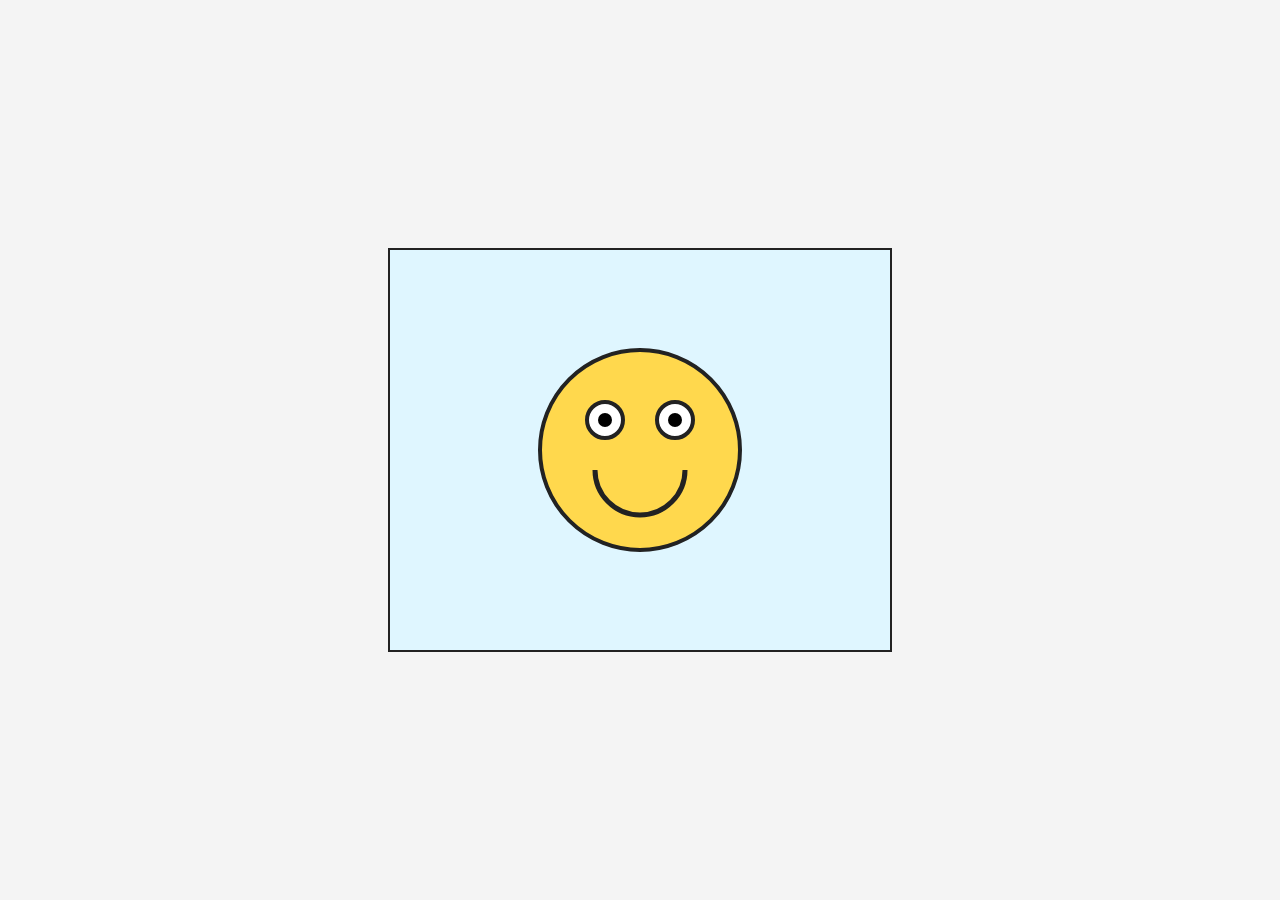
<file: canvas-faces/index.html>
<head>
  <meta charset="UTF-8" />
  <meta name="viewport" content="width=device-width, initial-scale=1.0" />
  <title>Canvas Face - Beginner</title>
  <link rel="stylesheet" href="style.css" />
</head>
<body>
  <!-- This is the drawing area -->
  <canvas id="canvas"></canvas>

  <!-- Load our JavaScript after the canvas exists in the page -->
  <script src="app.js"></script>
</body>
</html>
</file>
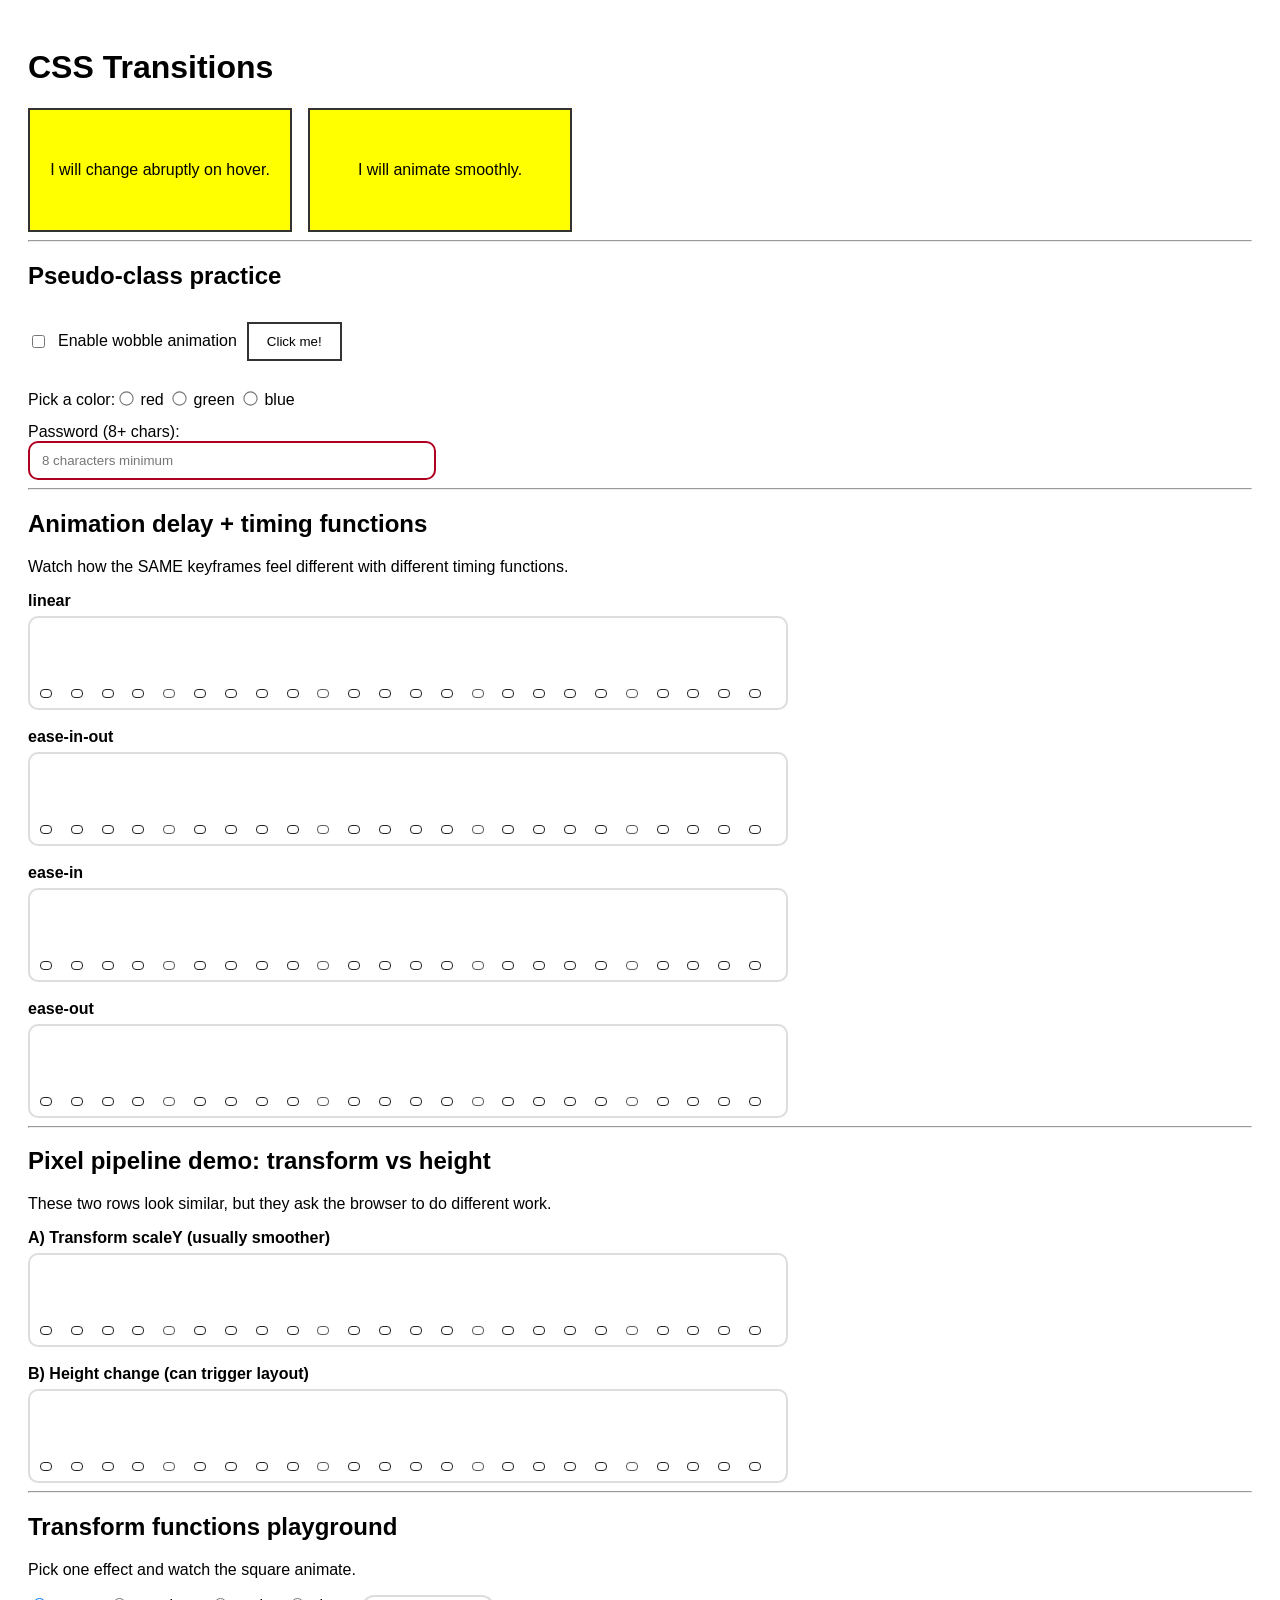
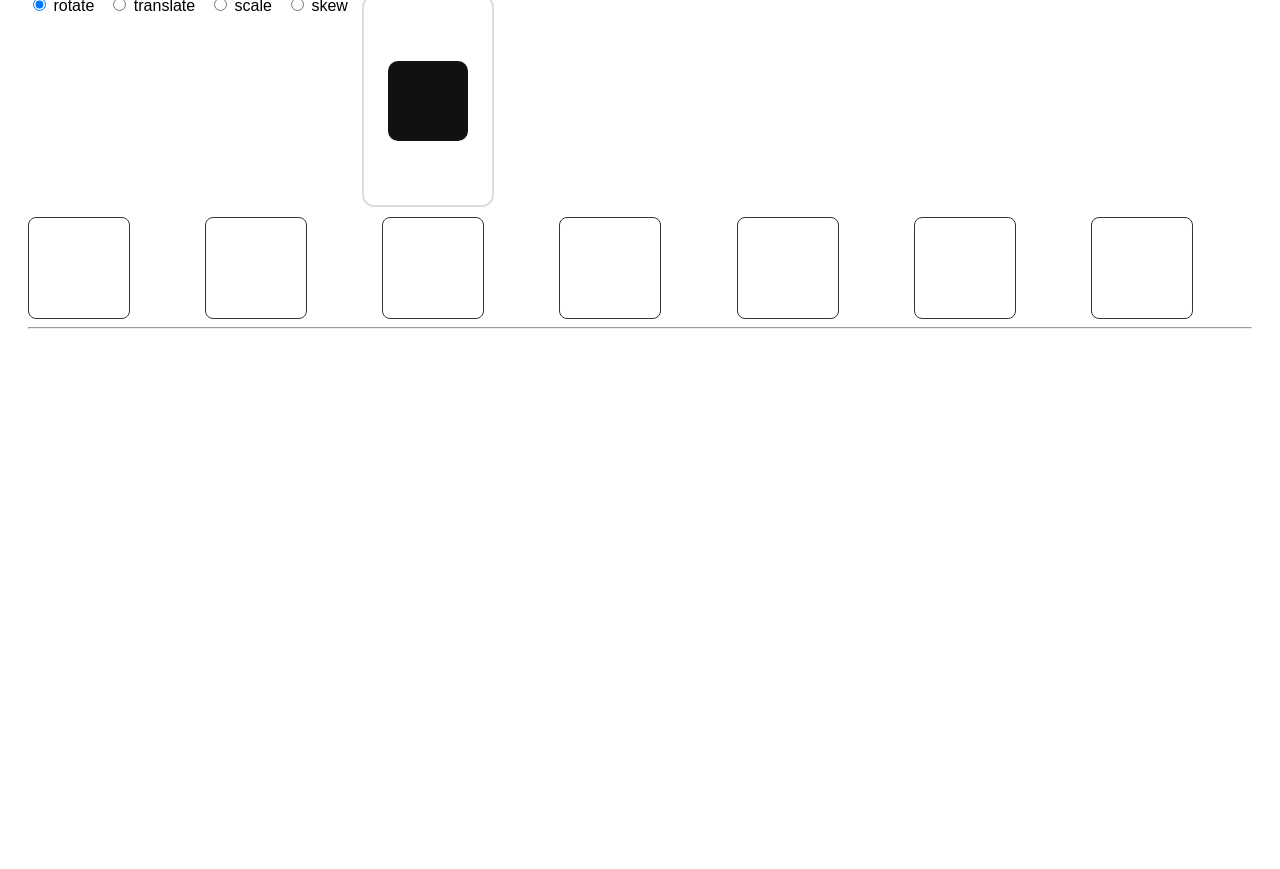
<file: css-transitions/index.html>
<!DOCTYPE html>
<html lang="en">
<head>
    <meta charset="UTF-8">
    <meta name="viewport" content="width=device-width, initial-scale=1.0">
    <title>Css Animations</title>
    <link rel="stylesheet" href="style.css">
</head>
<body>
   <h1>CSS Transitions</h1>  
<div class="demoRow">    
<div class="box abrupt">I will change abruptly on hover.</div>    
<div class="box smooth">I will animate smoothly.</div>  
</div>

<!-- Pseduo class-->
<hr />
<h2>Pseudo-class practice</h2>
<div class="wobbleControl">
  <input type="checkbox" id="wobbleToggle" />
  <label for="wobbleToggle">Enable wobble animation</label>
  <button class="btn wobbleBtn">Click me!</button>
</div>



<div class="form">  
    <label>Pick a color:<label><input type="radio" name="c" /> red</label>    
    <label><input type="radio" name="c" /> green</label>    
    <label><input type="radio" name="c" /> blue</label>  
    </label>  
    <label>Password (8+ chars):    
        <input class="pw" type="password" minlength="8" required 
        placeholder="8 characters minimum" />  
    </label>
</div>


<hr />

<h2>Animation delay + timing functions</h2>
<p>Watch how the SAME keyframes feel different with different timing functions.</p>

<div class="tracks">
  <div class="track">
    <div class="trackTitle">linear</div>
    <div class="bars timing-linear" data-count="24"></div>
  </div>

  <div class="track">
    <div class="trackTitle">ease-in-out</div>
    <div class="bars timing-ease-in-out" data-count="24"></div>
  </div>

  <div class="track">
    <div class="trackTitle">ease-in</div>
    <div class="bars timing-ease-in" data-count="24"></div>
  </div>

  <div class="track">
    <div class="trackTitle">ease-out</div>
    <div class="bars timing-ease-out" data-count="24"></div>
  </div>
</div>


<hr />

<h2>Pixel pipeline demo: transform vs height</h2>
<p>These two rows look similar, but they ask the browser to do different work.</p>

<div class="tracks">
  <div class="track">
    <div class="trackTitle">A) Transform scaleY (usually smoother)</div>
    <div class="bars demo-transform" data-count="24"></div>
  </div>

  <div class="track">
    <div class="trackTitle">B) Height change (can trigger layout)</div>
    <div class="bars demo-height" data-count="24"></div>
  </div>
</div>


<hr />

<h2>Transform functions playground</h2>
<p>Pick one effect and watch the square animate.</p>

<div class="transformLab">
  <div class="choices">
    <label><input type="radio" name="fx" id="fxRotate" checked> rotate</label>
    <label><input type="radio" name="fx" id="fxTranslate"> translate</label>
    <label><input type="radio" name="fx" id="fxScale"> scale</label>
    <label><input type="radio" name="fx" id="fxSkew"> skew</label>

 <div class="stage">
    <div class="shape" aria-label="animated square"></div>
</div>   
</div>
  </div>

<!-- html canvas element-->
    <div id="demo-1">
        <canvas id="myCanvas" width="100" height="100"></canvas>
        <canvas id="myCanvas2" width="100" height="100"></canvas>
        <canvas id="myCanvas3" width="100" height="100"></canvas>
        <canvas id="myCanvas4" width="100" height="100"></canvas>
        <canvas id="myCanvas5" width="100" height="100"></canvas>
        <canvas id="myCanvas6" width="100" height="100"></canvas>
        <canvas id="myCanvas7" width="100" height="100"></canvas>
    </div>

 <hr />
 
<div id="demo-2">
  <canvas width="600" height="500"></canvas>
</div>



<script src="app.js"></script>
</body>
</html>
</file>
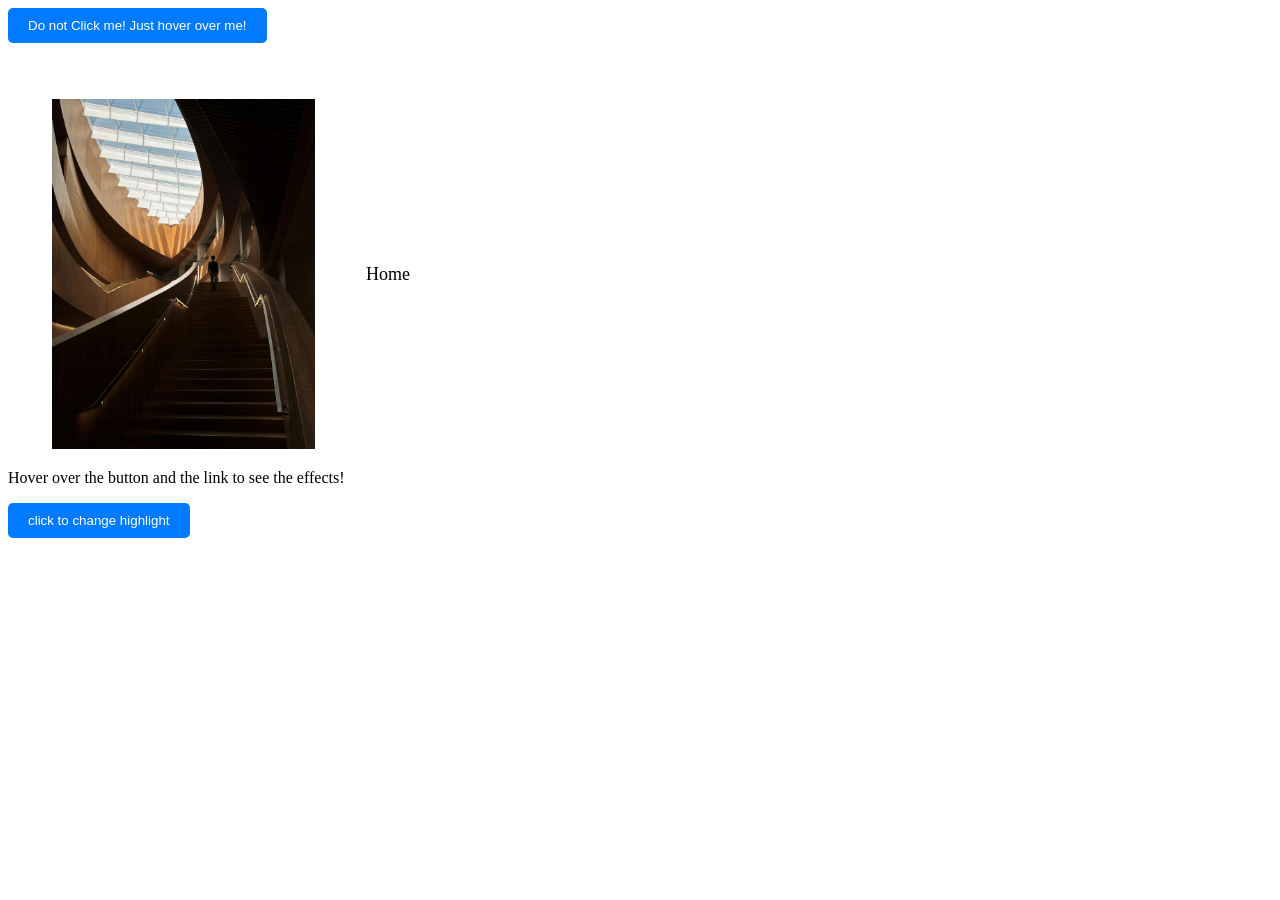
<file: js-basics/index.html>
<!DOCTYPE html>
<html lang="en">
<head>
    <meta charset="UTF-8">
    <meta name="viewport" content="width=device-width, initial-scale=1.0">
    <title>Document</title>
    <link rel="stylesheet" href="style.css">
</head>
<body>

    <button class="btn">Do not Click me! Just hover over me!</button>

    <br><br><br>
    
    <a class="navLink" href="#">
        <span class="icon" aria-hidden="true">   </span>
        <span class="text">Home</span>
    </a>

    <p id="note" class="dim">Hover over the button and the link to see the effects!</p>
    <button id="showNote" class="btn">click to change highlight</button>
  
    <script src="app.js"></script>
</body>
</html>
</file>
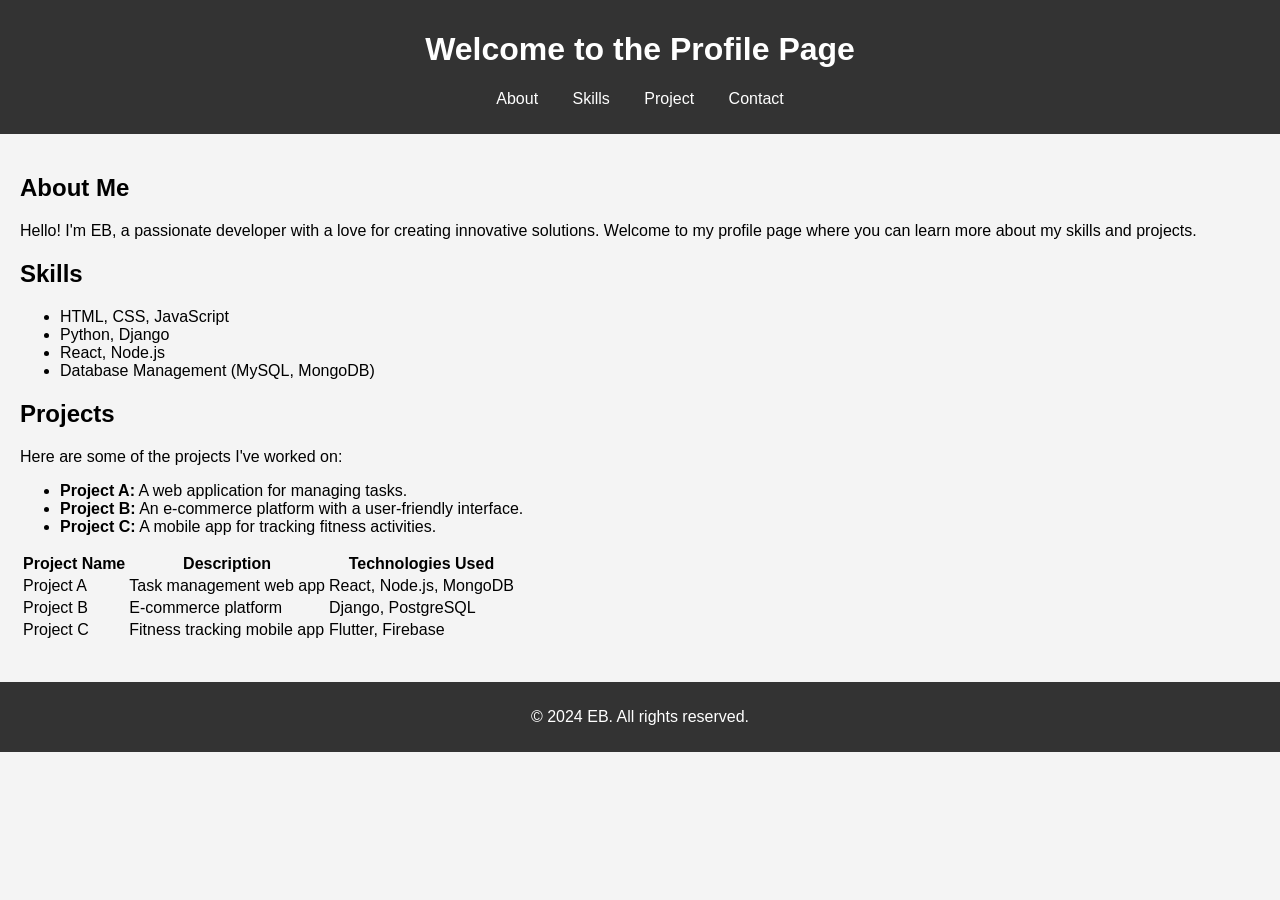
<file: profile/index.html>
<!DOCTYPE html>
<html lang="en">
<head>
    <meta charset="UTF-8">
    <meta name="viewport" content="width=device-width, initial-scale=1.0">
    <title>Profile - EB</title>
    <style>
        body {
            font-family: Arial, sans-serif;
            margin: 0;
            padding: 0;
            background-color: #f4f4f4;
        }
        header, footer {
            background-color: #333;
            color: white;
            text-align: center;
            padding: 10px 0;
        }
        nav ul {
            list-style: none;
            padding: 0;
        }
        nav ul li {
            display: inline;
            margin: 0 15px;
        }
        nav ul li a {
            color: white;
            text-decoration: none;
        }
        main {
            padding: 20px;
        }
        section {
            margin-bottom: 20px;
        }
    </style>

</head>
<body>
    <header>
        <h1>Welcome to the Profile Page</h1>
        <nav>
            <ul>
                <li><a href="#about">About</a></li>
                <li><a href="#skills">Skills</a></li>
                <li><a href="/settings">Project</a></li>
                <li><a href="/contact">Contact</a></li>
            </ul>
        </nav>
    </header>
    <main>
        <section id="about">
            <h2>About Me</h2>
            <p>Hello! I'm EB, a passionate developer with a love for creating innovative solutions. Welcome to my profile page where you can learn more about my skills and projects.</p>

        </section>
        <section id="skills">
            <h2>Skills</h2>
            <ul>
                <li>HTML, CSS, JavaScript</li>
                <li>Python, Django</li>
                <li>React, Node.js</li>
                <li>Database Management (MySQL, MongoDB)</li>
            </ul>
        </section>
        <section id="projects">
            <h2>Projects</h2>
            <p>Here are some of the projects I've worked on:</p>
            <ul>
                <li><strong>Project A:</strong> A web application for managing tasks.</li>
                <li><strong>Project B:</strong> An e-commerce platform with a user-friendly interface.</li>
                <li><strong>Project C:</strong> A mobile app for tracking fitness activities.</li>
            </ul>
            <table>
                <tr>
                    <th>Project Name</th>
                    <th>Description</th>
                    <th>Technologies Used</th>
                </tr>
                <tr>
                    <td>Project A</td>
                    <td>Task management web app</td>
                    <td>React, Node.js, MongoDB</td>
                </tr>
                <tr>
                    <td>Project B</td>
                    <td>E-commerce platform</td>
                    <td>Django, PostgreSQL</td>
                </tr>
                <tr>
                    <td>Project C</td>
                    <td>Fitness tracking mobile app</td>
                    <td>Flutter, Firebase</td>
                </tr>
            </table>
        </section>

    </main>
    <footer>
        <p>&copy; 2024 EB. All rights reserved.</p>
    </footer>
</body>
</html>
</file>
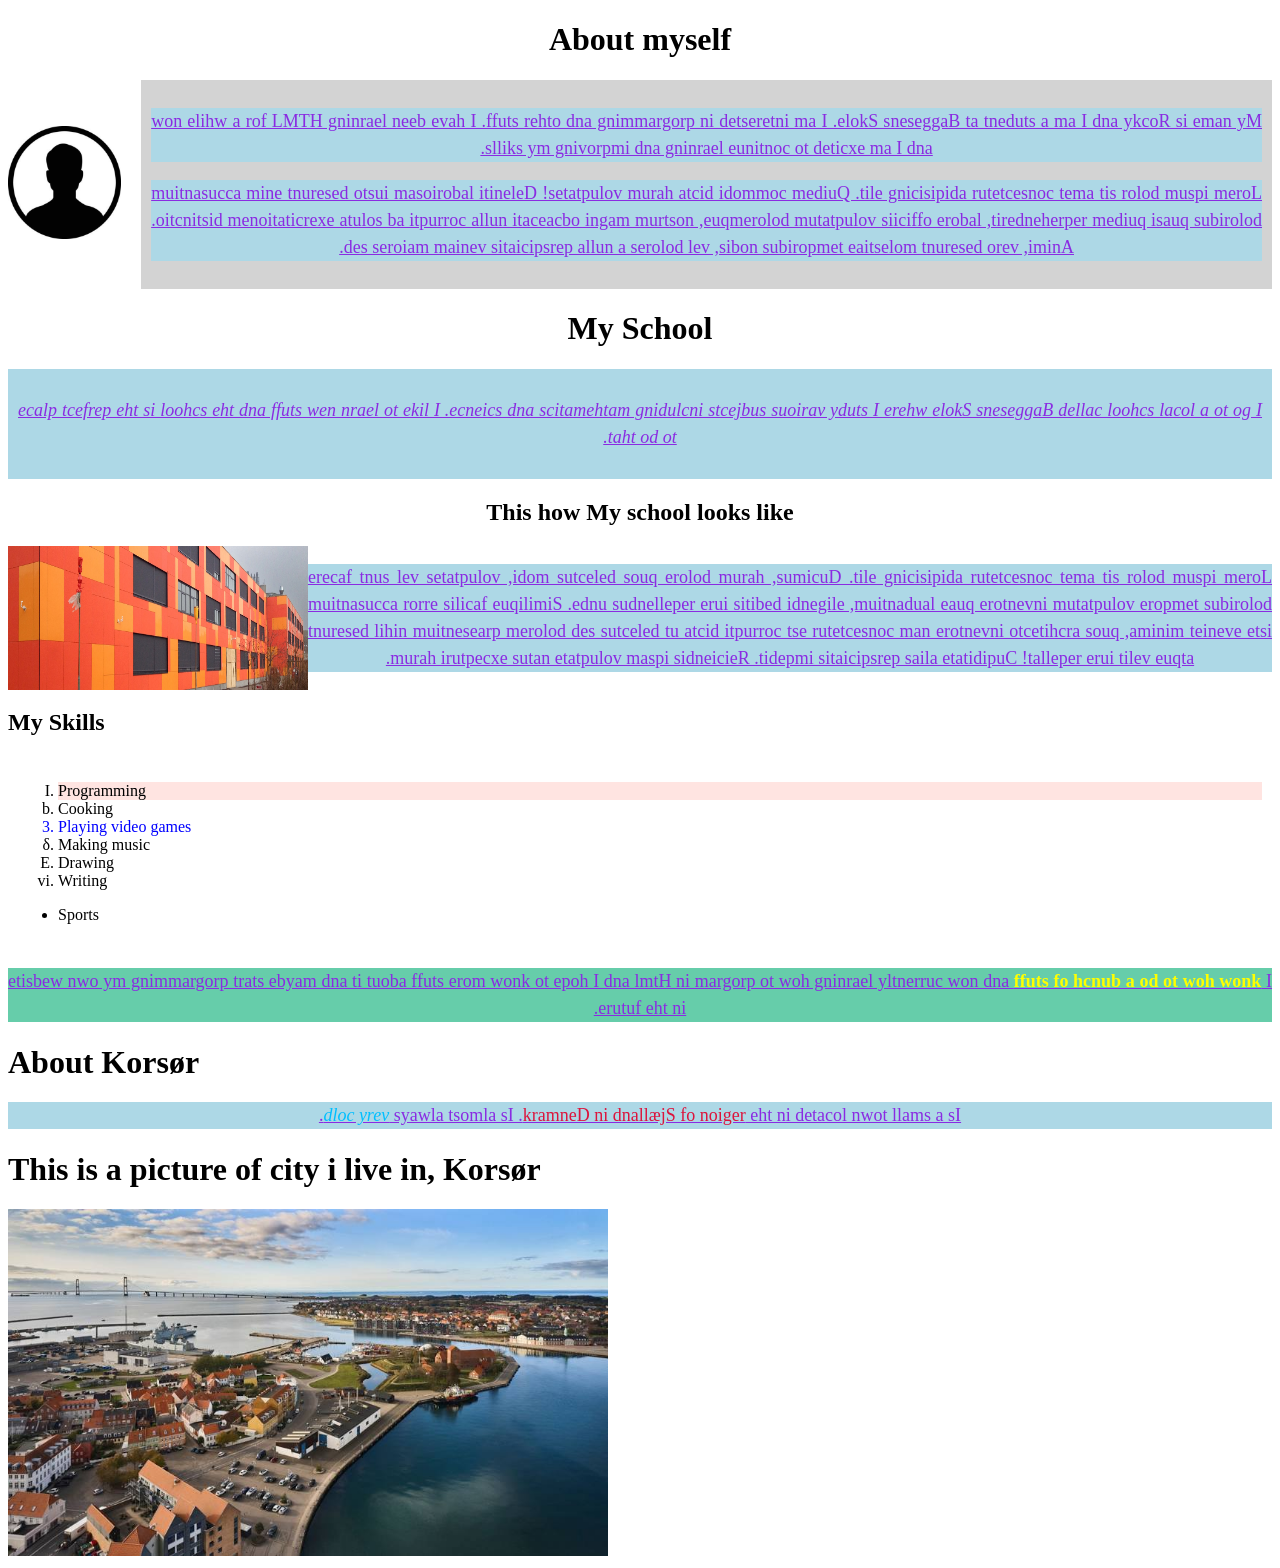
<file: Rocky/index.html>
<!DOCTYPE html>
<html lang="en">
<head>
    <meta charset="UTF-8">
    <meta name="viewport" content="width=device-width, initial-scale=1.0">
    <title>Rocky Stuff</title>
    <link rel="stylesheet" href="style.css">
</head>
<body>
    <h1 style="text-align: center;">About myself</h1>
    <section style="display: flex; flex-direction: row; align-items: center; gap: 20px;">
        <div>
            <img src="profile.jpg" alt="Rocky" style="width: 100%; max-width: 300px; height: auto;">  
        </div>
    
    <div style="background-color: lightgray; padding: 10px; vertical-align: text-top; ">
        <p style="font-size: 18px; line-height: 1.5;">My name is Rocky and I am a student at Baggesens Skole. I am interested in
        programming and other stuff. I have been learning HTML for a while now and I am excited to 
        continue learning and improving my skills.</p>
        <p> Lorem ipsum dolor sit amet consectetur adipisicing elit. 
            Quidem commodi dicta harum voluptates! Deleniti laboriosam iusto deserunt enim accusantium doloribus quasi 
            quidem reprehenderit, labore officiis voluptatum doloremque, nostrum magni obcaecati nulla corrupti ab soluta exercitationem distinctio. 
            Animi, vero deserunt molestiae temporibus nobis, vel dolores a nulla perspiciatis veniam maiores sed.
        </p>
        </div>
    </section>


    <h1 style="text-align: center;">My School</h1>
    <section>
    <div style="background-color: lightblue; padding: 10px;">
    <p style="font-style: italic;">I go to a local school called Baggesens Skole
         where I study various subjects including mathematics
          and science. I like to learn new stuff and the school is the perfect place to do that.
          </div>

          <h1 style="text-align: center;">This how My school looks like</h1>
<div style="display: flex; justify-content: center;">
    <img 
src="baggesensskolen-slider.jpg" alt="Baggesens Skole" style="width: 100%; max-width: 300px; height: auto ;">
<div >
<p>Lorem ipsum dolor sit amet consectetur adipisicing elit. 
    Ducimus, harum dolore quos delectus modi, voluptates vel sunt facere doloribus tempore voluptatum inventore 
    quae laudantium, eligendi debitis iure repellendus unde. Similique facilis error accusantium iste eveniet 
    minima, quos architecto inventore nam consectetur est corrupti dicta ut delectus sed dolorem praesentium nihil 
    deserunt atque velit iure repellat! Cupiditate alias perspiciatis impedit. Reiciendis ipsam voluptate natus 
    excepturi harum.</p>    
    </div>    
</div>
<h2>My Skills</h2>
<div style="padding: 10px;">
<ol>
    <li style=" background-color: mistyrose; list-style-type: upper-roman;">Programming</li>
    <li style="list-style-type: lower-alpha;">Cooking</li>
    <li  style="color: blue; list-style-type: decimal;">Playing video games</li>
    <li style="list-style-type: lower-greek;">Making music</li>
    <li style="list-style-type: upper-latin;">Drawing</li>
    <li style="list-style-type: lower-roman;">Writing</li></ol>
    <ul><li>Sports</li></ul>

</div>
<p style="background-color: mediumaquamarine;">I <span style="font-weight: bold; color: yellow;">know how 
    to do a bunch of stuff</span> and now currently learning how to program in Html and I hope to know more 
    stuff about it and maybe start programming my own website in the future.</p>
</section>


    <h1>About Korsør</h1>
    <p> Is a small town located in the <span style="color: crimson;">region of Sjælland in Denmark</span>.
    Is almost always <span style=" font-style: italic; color: deepskyblue;">very cold</span>.</p>
    <h1> This is a picture of city i live in, Korsør</h1>
    <img src="korsør.jpg" alt="Korsør" style="width: 100%; max-width: 600px; height: auto;">
</body>
</file>
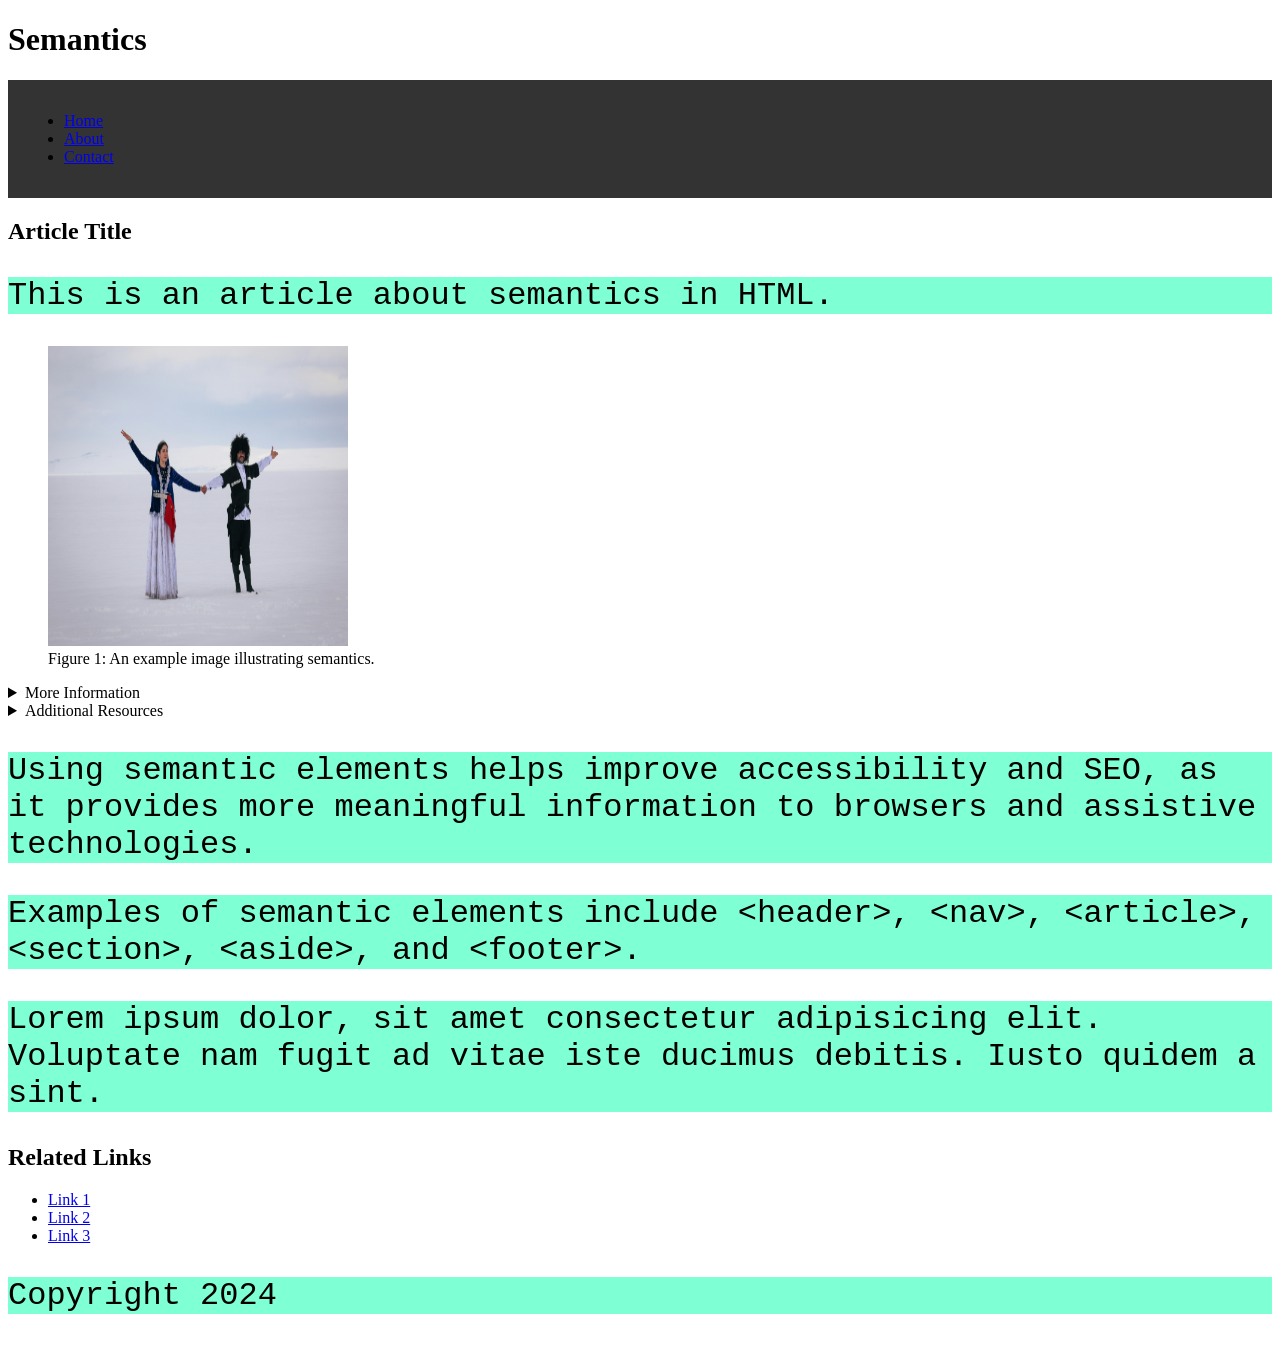
<file: semantics/index.html>
<!DOCTYPE html>
<html lang="en">
<head>
    <meta charset="UTF-8">
    <meta name="viewport" content="width=device-width, initial-scale=1.0">
    <title>Document</title>
    <link rel="stylesheet" href="style.css">
</head>
<body>
    <header>
        <h1>Semantics</h1>
        <nav>
            <ul>
                <li><a href="#">Home</a></li>
                <li><a href="#">About</a></li>
                <li><a href="#">Contact</a></li>
            </ul>
        </nav>
    </header>
    <main>
        <article>
            <h2>Article Title</h2>
            <p>This is an article about semantics in HTML.</p>
            <figure>
                <img src="image.jpg" alt="An example image" width="300" height="300">
                <figcaption>Figure 1: An example image illustrating semantics.</figcaption>
            </figure>

            <details>
                <summary>More Information</summary>
                <p>Semantics in HTML refers to the meaning of the elements and how they are used to structure content.</p>
            </details>
            <details>
                <summary>Additional Resources</summary>
                <ul>
                    <li><a href="#">Resource 1</a></li>
                    <li><a href="#">Resource 2</a></li>
                    <li><a href="#">Resource 3</a></li>
                </ul>
            </details>
            <p>Using semantic elements helps improve accessibility and SEO, 
                as it provides more meaningful information to browsers and assistive technologies.</p>
            <p>Examples of semantic elements include &lt;header&gt;, &lt;nav&gt;, &lt;article&gt;, &lt;section&gt;, &lt;aside&gt;, and &lt;footer&gt;.</p>
            <p>Lorem ipsum dolor, sit amet consectetur adipisicing elit. Voluptate nam fugit ad vitae iste ducimus debitis. Iusto quidem a sint. </p>
        </article>

        <aside>
            <h2>Related Links</h2>
            <ul>
                <li><a href="#">Link 1</a></li>
                <li><a href="#">Link 2</a></li>
                <li><a href="#">Link 3</a></li>
            </ul>
        </aside>

    </main>
    <footer>
        <p>Copyright 2024</p>
    


</body>
</html>
</file>
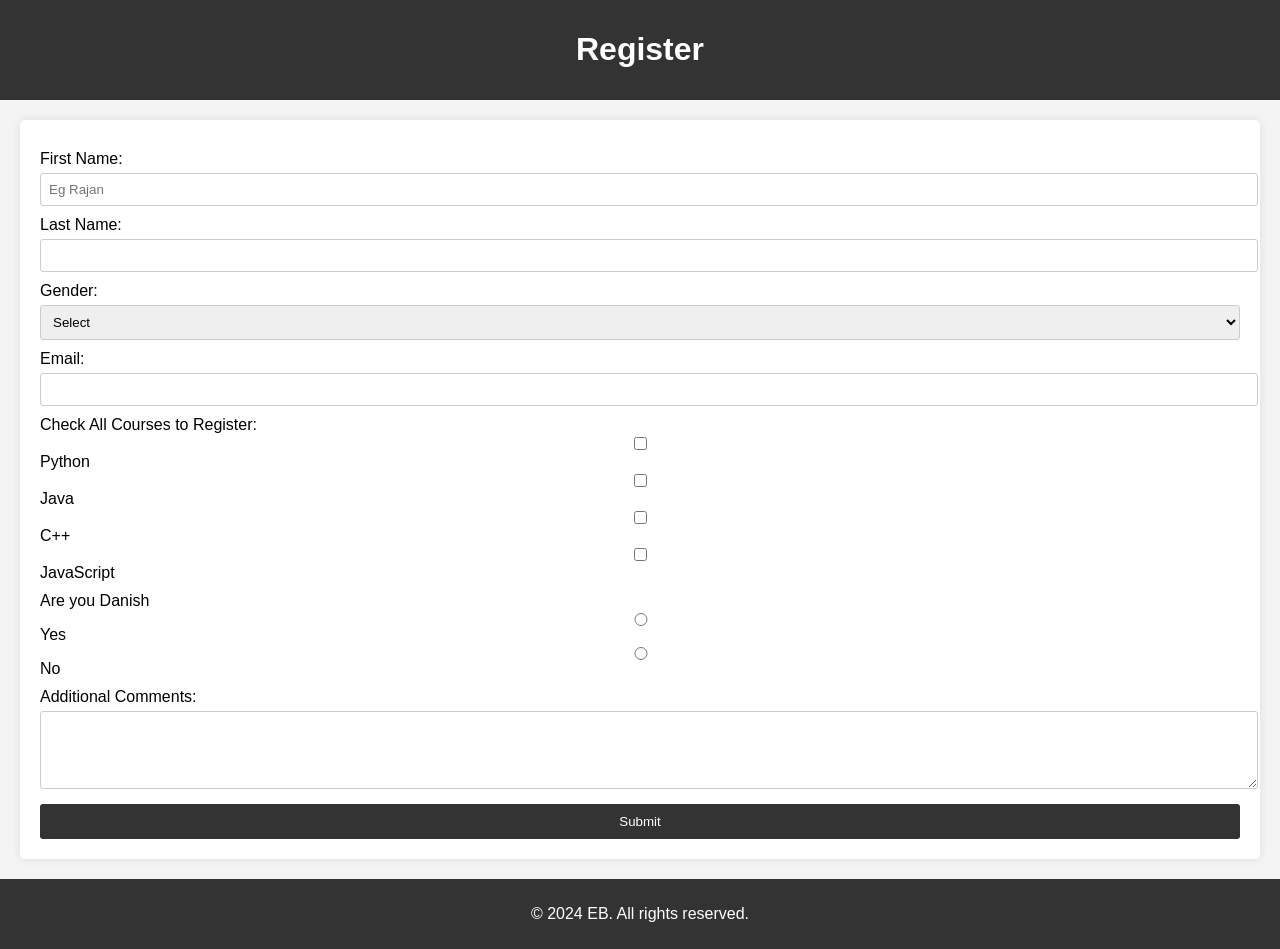
<file: profile/register.html>
<!DOCTYPE html>
<html lang="en">
<head>
    <meta charset="UTF-8">
    <meta name="viewport" content="width=device-width, initial-scale=1.0">
    <title>Document</title>
    <style>
        body {
            font-family: Arial, sans-serif;
            margin: 0;
            padding: 0;
            background-color: #f4f4f4;
        }
        header, footer {
            background-color: #333;
            color: white;
            text-align: center;
            padding: 10px 0;
        }
        main {
            padding: 20px;
        }
        form {
            background-color: white;
            padding: 20px;
            border-radius: 5px;
            box-shadow: 0 0 10px rgba(0, 0, 0, 0.1);
        }
        label {
            margin-top: 10px;
        }
        input[type="text"], input[type="email"], select, textarea {
            width: 100%;
            padding: 8px;
            margin-top: 5px;
            border-radius: 3px;
            border: 1px solid #ccc;
        }
        button {
            margin-top: 15px;
            padding: 10px 15px;
            background-color: #333;
            color: white;
            border: none;
            border-radius: 3px;
            cursor: pointer;
        }
        </style>
</head>
<body>
    <header>
        <h1>Register</h1>
    </header>
    <main>
        <form action="submitted.html" method="post" style="display: grid;">
            <label for="">First Name:</label>
            <input type="text" name="firstName" value="" placeholder="Eg Rajan" required>

            <label for="">Last Name:</label>
            <input type="text" name="lastName" required>

            <label for="">Gender:</label>
            <select name="gender" required>
                <option value="">Select</option>    
                <option value="male">Male</option>
                <option value="female">Female</option>
                <option value="other">Other</option>
            </select>

            <label for="">Email:</label>
            <input type="email" name="email" required>

            <label for="">Check All Courses to Register:</label>
            <input type="checkbox" name="course" value="python">Python
            <input type="checkbox" name="course" value="java">Java  
            <input type="checkbox" name="course" value="c++">C++
            <input type="checkbox" name="course" value="javascript">JavaScript

            <label for="">Are you Danish</label>
            <input type="radio" name="danish" value="yes">Yes
            <input type="radio" name="danish" value="no">No

            <label for="">Additional Comments:</label>
            <textarea name="comments" rows="4" cols="50" placeholder="Enter any additional information here...">

            </textarea>

            <button type="submit">Submit</button>


          

        </form>

    </main>
    <footer>
        <p>&copy; 2024 EB. All rights reserved.</p>
    </footer>
</body>
</html>
</file>
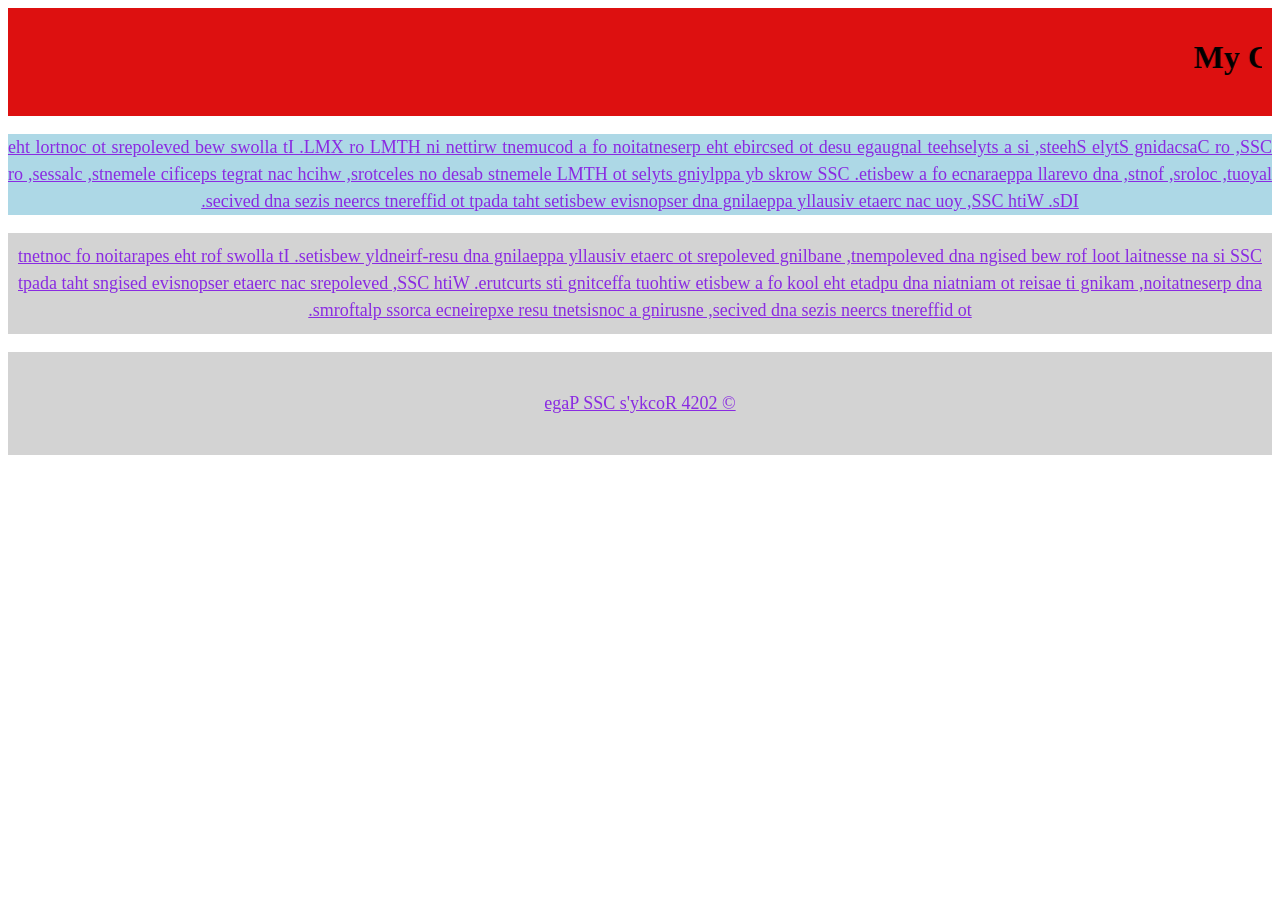
<file: Rocky/mycss.html>
<!DOCTYPE html>
<html lang="en">
<head>
    <meta charset="UTF-8">
    <meta name="viewport" content="width=device-width, initial-scale=1.0">
    <title>Document</title>
   <link rel="stylesheet" href="style.css">
</head>
<body>
    <header>
        <h1 style="text-align: left;"><marquee behavior="scroll" direction="left">My CSS</marquee></h1>
    </header>
    <section>
        <p>CSS, or Cascading Style Sheets, is a stylesheet language used to describe the presentation of a document written in HTML or XML. It allows web developers to control the layout, colors, fonts, and overall appearance of a website. CSS works by applying styles to HTML elements based on selectors, which can target specific elements, classes, or IDs. With CSS, you can create 
            visually appealing and responsive websites that adapt to different screen sizes and devices.</p> 
            <p class="Rocky">CSS is an essential tool for web design and development, enabling developers to create visually appealing and user-friendly websites. It allows for the separation of content and presentation, making it easier to maintain and update the look of a website without affecting its structure. With CSS, developers can create responsive designs that adapt to different screen sizes and devices, ensuring a consistent user experience across platforms.</p>
    </section>
<footer class="Rocky">
    <p style="text-align: center;">&copy; 2024 Rocky's CSS Page</p>
</footer>
</body>
</html>
</file>
<file: canvas-faces/style.css>
/* Remove default browser spacing */
html, body {
  margin: 0;
  width: 100%;
  height: 100%;
}

/* Center the canvas area visually */
body {
  display: grid;
  place-items: center;
  background: #f4f4f4;
}

/* Give the canvas a visible background */
canvas {
  display: block;
  background: white;
  border: 2px solid #222;
}
</file>
<file: css-transitions/style.css>
body { font-family: Arial, sans-serif; padding: 20px; }
.demoRow { display: flex; gap: 16px; flex-wrap: wrap; }
.box {  width: 260px;  min-height: 120px;  display: grid;  place-items: center;  
    border: 2px solid #333;  background: yellow;}

/* Both boxes change colour on hover */
.box:hover { background: orange; }

/* Only this box animates smoothly */
.smooth { transition: background-color 800ms; }


.btn {  margin: 12px 0;  padding: 10px 18px;  border: 2px solid #333;  
    background: white;  cursor: pointer;  transition: transform 200ms;
}

/* :active = pressed state */
.btn:active {  transform: scale(1.15);}

.form {  margin-top: 16px;  display: grid;  gap: 14px;  max-width: 380px;}
.form input[type="radio"] {  transform: scale(1.1);}
.pw {  
    
    width: 100%;  
    padding: 10px 12px;  
    border: 2px solid #999;  
    border-radius: 10px;  outline: none;  
    transition: border-color 250ms, transform 250ms;
}
/* :focus = ready for typing */
.pw:focus {  border-color: #333;  transform: scale(1.02);}
/* validity feedback (widely supported) */
.pw:invalid {  border-color: #b00020;}
.pw:valid {  border-color: #0a7a2f;}
/* Optional (newer): user-initiated validity states */
/*
.pw:user-invalid { border-color: #b00020; }
.pw:user-valid { border-color: #0a7a2f; }
*/


.wobbleControl {
  display: flex;
  gap: 10px;
  align-items: center;
  margin: 10px 0;
}

@keyframes wobble {
  0% { transform: rotate(-10deg); }
  100% { transform: rotate(10deg); }
}

/* Only wobble when the checkbox is checked 
~ is the general sibling combinator, selecting .btn.wobbleBtn that comes after #wobbleToggle
*/
#wobbleToggle:checked ~ .btn.wobbleBtn {
  animation: wobble 300ms alternate infinite ease-in-out;
}

.box {
  animation-name: wobble; /* wobble: the name of the keyframes animation */
  animation-duration: 600ms; /* 600ms: one full wobble cycle */
  animation-iteration-count: infinite; /* infinite: keeps repeating */
  animation-direction: alternate; /* alternate: back and forth */

  /* NEW */
  animation-delay: 200ms; /* animation starts after 200ms */
  animation-timing-function: ease-in-out; /* smooth acceleration and deceleration */
}

.tracks {
  display: grid;
  gap: 18px;
  margin-top: 14px;
  max-width: 760px;
}

.trackTitle {
  font-weight: 700;
  margin-bottom: 6px;
}

.bars {
  display: grid;
  grid-auto-flow: column;
  gap: 4px;
  align-items: end;
  height: 70px;
  padding: 10px;
  border: 2px solid #ddd;
  border-radius: 10px;
}

.bar {
   width: 10px;
  height: 10%;
  border-radius: 4px;
  border: 1px solid #222;


  /* The animation itself */
  animation-name: shrink;
  animation-duration: 700ms;
  animation-iteration-count: infinite;
  animation-direction: alternate;
}

/* Keyframes: animate “scaleY” (height feel) */
@keyframes shrink {
  100% { transform: scaleY(4); }
}

/* Different timing functions per row */
.timing-linear .bar { animation-timing-function: linear; }
.timing-ease-in-out .bar { animation-timing-function: ease-in-out; }
.timing-ease-in .bar { animation-timing-function: ease-in; }
.timing-ease-out .bar { animation-timing-function: ease-out; }


/* Base bar style stays the same */
.bar {
  width: 10px;
  height: 10%;
  border-radius: 4px;
  border: 1px solid #222;
}

/* A) Transform-based animation (composite-friendly) */
.demo-transform .bar {
  transform-origin: bottom;
  animation: growTransform 700ms ease-in-out infinite alternate;
}

@keyframes growTransform {
  100% { transform: scaleY(4); }
}

/* B) Height-based animation (more likely to trigger layout work) */
.demo-height .bar {
  animation: growHeight 700ms ease-in-out infinite alternate;
}

@keyframes growHeight {
  100% { height: 70%; }
}


.transformLab {
  margin-top: 10px;
  max-width: 700px;
}

.choices {
  display: flex;
  flex-wrap: wrap;
  gap: 14px;
  margin: 10px 0;
}

.stage {
  border: 2px solid #ddd;
  border-radius: 12px;
  padding: 24px;
  min-height: 160px;
  display: grid;
  place-items: center;
}

.shape {
  width: 80px;
  height: 80px;
  background: #111;
  border-radius: 10px;
  transform-origin: center;
}

/* 1) Rotate (modern property as in slide) */
@keyframes myRotate {
  0% { rotate: -0.3turn; }
  100% { rotate: 0.3turn; }
}

/* 2) Translate (modern property as in slide) */
@keyframes myTranslate {
  0% { translate: -30% 0; }
  100% { translate: 30% 0; }
}

/* 3) Scale (modern property as in slide) */
@keyframes myScale {
  0% { scale: 0.75 1.5; }
  100% { scale: 1.5 0.75; }
}

/* 4) Skew (classic transform function as in slide) */
@keyframes mySkew {
  0% { transform: skew(-10deg, -15deg); }
  100% { transform: skew(10deg, 15deg); }
}

/* Apply the chosen animation using :checked */
#fxRotate:checked ~ .stage .shape {
  animation: myRotate 900ms ease-in-out infinite alternate;
}

#fxTranslate:checked ~ .stage .shape {
  animation: myTranslate 900ms ease-in-out infinite alternate;
}

#fxScale:checked ~ .stage .shape {
  animation: myScale 900ms ease-in-out infinite alternate;
}

#fxSkew:checked ~ .stage .shape {
  animation: mySkew 900ms ease-in-out infinite alternate;
}


#demo-1 {
  grid-column: span 2;
  display: grid;
  grid-template-columns: repeat(7, 1fr);
  gap: 1rem;
  place-content: center;
  > canvas {
    border: 1px solid #333;
    border-radius: 8px;
    width: 100px;
  }
}
</file>
<file: js-basics/style.css>
.btn {
            padding: 10px 20px;
            background-color: #007BFF;
            color: white;
            border: none;
            border-radius: 5px;
            cursor: pointer;
        }
        .btn:hover {
            background-color: #0056b3;
            font-weight: bold;
        }
        .navLink {
            display: inline-flex;
            align-items: center;
            text-decoration: none;
            color: black;
            font-size: 18px;
            margin-top: 20px;
        }
        .icon {
            margin-right: 8px;
            width: 350px;
            height: 350px;
            background-image: url(images/unhovered.jpg);
            background-size: contain;
            background-repeat: no-repeat;
            background-position: center;
        }
        .navLink:hover .icon {
            background-image: url(images/hovered.jpg);
        }
.highlight {
    background-color: yellow;
}
</file>
<file: Rocky/style.css>
p{
            font-size: 18px;
            line-height: 1.5;
            color:blueviolet;
            background-color: lightblue;
            text-align: justify;
            text-align-last: center ;
            vertical-align: middle;
            direction:rtl;
            unicode-bidi: bidi-override;
            text-decoration-line: underline;

        }
        header{
            background-color: rgb(221, 16, 16);
            padding: 10px;
        }
        .Rocky{
            background-color: lightgray;
            padding: 10px;
        }
        footer p{
            background-color: lightgray;
            padding: 10px;
        }
</file>
<file: semantics/style.css>
nav {
    display: flex;
    justify-content: space-between;
    align-items: center;
    background-color: #333;
    padding: 1rem;
    }
    p {
        font-size: 2em;
        font-family: 'Courier New', Courier, monospace;
        background-color: aquamarine;
    }
</file>
